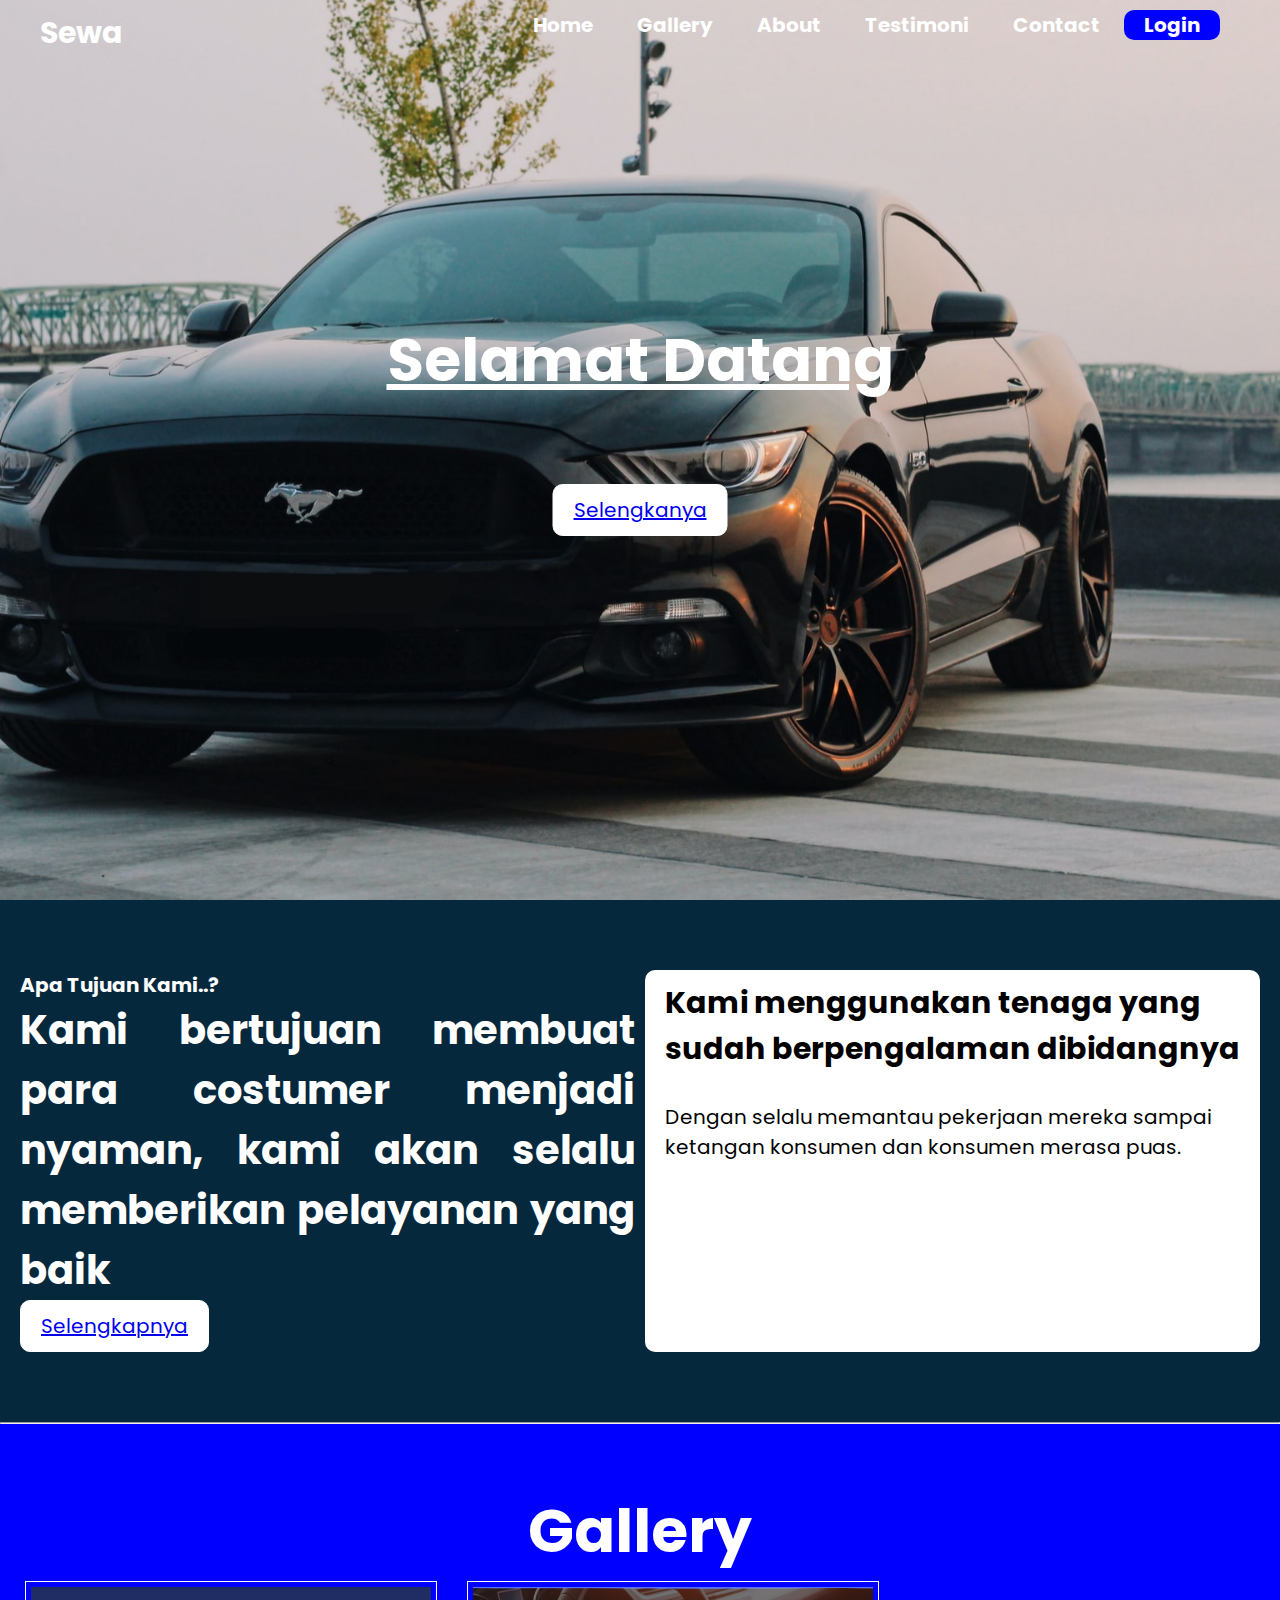
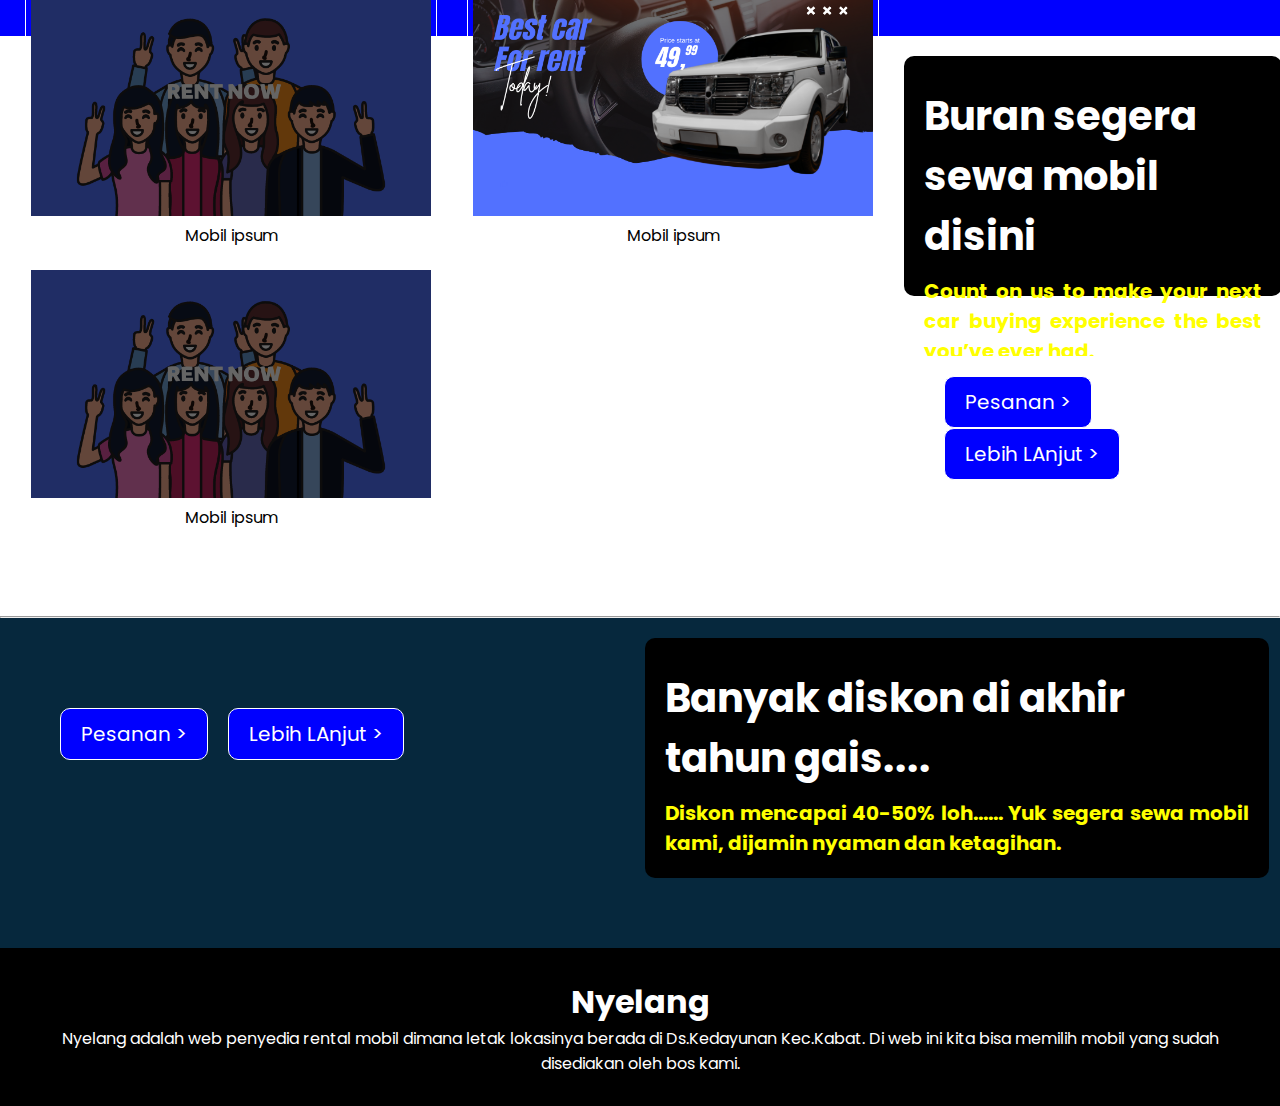
<file: landingpage/index.html>
<!DOCTYPE html>
<html lang="en">
    <head>
        <meta charset="utf-8">
        <meta name="viewport" content="width=device-width, initial-scale=1, shrink-to-fit=no">
        <title>SEWA</title>
        <link rel="stylesheet" href="style/index.css"> <!--css external css-->
    </head>
    <body>
        <header><!--Pembungkus bagian navbar dan benner-->
            <div class="main">
                <div class="logo-text">
                    <a>Sewa</a>
                </div>
                <ul> <!--Underline List(Ul) sebagai list navbar kita-->
                    <li>
                        <a href="index.html" class="active">Home</a>
                    </li>
                    <li>
                        <a href="gallery.html">Gallery</a>
                    </li>
                    <li>
                        <a href="about.html">About</a>
                    </li>
                    <li>
                        <a href="testimoni.html">Testimoni</a>
                    </li>
                    <li>
                        <a href="contact.html">Contact</a>
                    </li>
                    <li style="background-color: blue; border-radius:10px;"> <!--css inline,but css khusus-->
                        <a href="login.html">Login</a>
                    </li>
                </ul>
            </div>
        </header>
        <div class="title">
            <h1>Selamat Datang</h1>
        </div>
        <div class="button">
            <a href="about.html">Selengkanya</a>
        </div>
        <div id="about">
            <div class="section1">
                <div class="container">
                    <div class="row">
                        <div class="grid-container">
                            <div class="grid-text1">
                                <h4>Apa Tujuan Kami..?</h4>
                                <h1>
                                    Kami bertujuan membuat para costumer menjadi nyaman,
                                  kami akan selalu memberikan pelayanan yang baik
                                </h1>
                                <button disabled="disabled">
                                    <a href="about.html">Selengkapnya</a>
                                </button>
                            </div>
                            <div class="grid-item2">
                                <h2>Kami menggunakan tenaga yang sudah berpengalaman dibidangnya</h2>
                                <br>
                                <p>Dengan selalu memantau pekerjaan mereka sampai ketangan konsumen dan konsumen merasa puas.</p>
                            </div>
                        </div>
                    </div>
                </div>
            </div>
        </div>
        <hr>
        <div id="gallery">
            <div class="section2">
                <div class="container">
                    <div class="row">
                        <div class="title-gallery">
                            <h1>Gallery</h1>
                        </div>
                        <div class="gallery">
                            <img src="img/1.png" alt="" srcset="">
                            <div class="descripsi">
                                Mobil ipsum
                            </div>
                        </div>
                        <div class="gallery">
                            <img src="img/2.png" alt="" srcset="">
                            <div class="descripsi">
                                Mobil ipsum
                            </div>
                        </div>
                        <div class="gallery">
                            <img src="img/1.png" alt="" srcset="">
                            <div class="descripsi">
                                Mobil ipsum
                            </div>
                        </div>
                    </div>
                </div>
            </div>
        </div>
        <div class="section3">
            <div class="container">
                <div class="row">
                    <div class="wrapper-grid">
                        <div class="grid1">
                            <h2>Buran segera sewa mobil disini</h2>
                            <h4>Count on us to make your next car buying experience the best you’ve ever had.</h4>
                        </div>
                        <div class="grid2">
                            <button disabled="disabled">Pesanan ></button>
                            <button disabled="disabled">Lebih LAnjut ></button>
                        </div>
                    </div>
                </div>
            </div>
        </div>
        <hr>
        <div class="section4">
            <div class="container">
                <div class="row">
                    <div class="wrapper-grid">
                        <div class="grid2">
                            <button disabled="disabled">Pesanan ></button>
                            <button disabled="disabled">Lebih LAnjut ></button>
                        </div>
                        <div class="grid1">
                            <h2>Banyak diskon di akhir tahun gais....</h2>
                            <h4>Diskon mencapai 40-50% loh...... Yuk segera sewa mobil kami, dijamin nyaman dan ketagihan.</h4>
                        </div>
                    </div>
                </div>
            </div>
        </div>
        <footer>
            <div class="footer">
                <div class="container">
                    <div class="row">
                        <div class="grid-container">
                            <div class="grid-item1">
                                <h1>Nyelang</h1>
                                <p>
                                   Nyelang adalah web penyedia rental mobil dimana letak lokasinya berada di Ds.Kedayunan Kec.Kabat. 
                                   Di web ini kita bisa memilih mobil yang sudah disediakan oleh bos kami.
                                </p>
                            </div>
                        </div>
                    </div>
                </div>
            </div>
        </footer>
    </body>
</html>
</file>
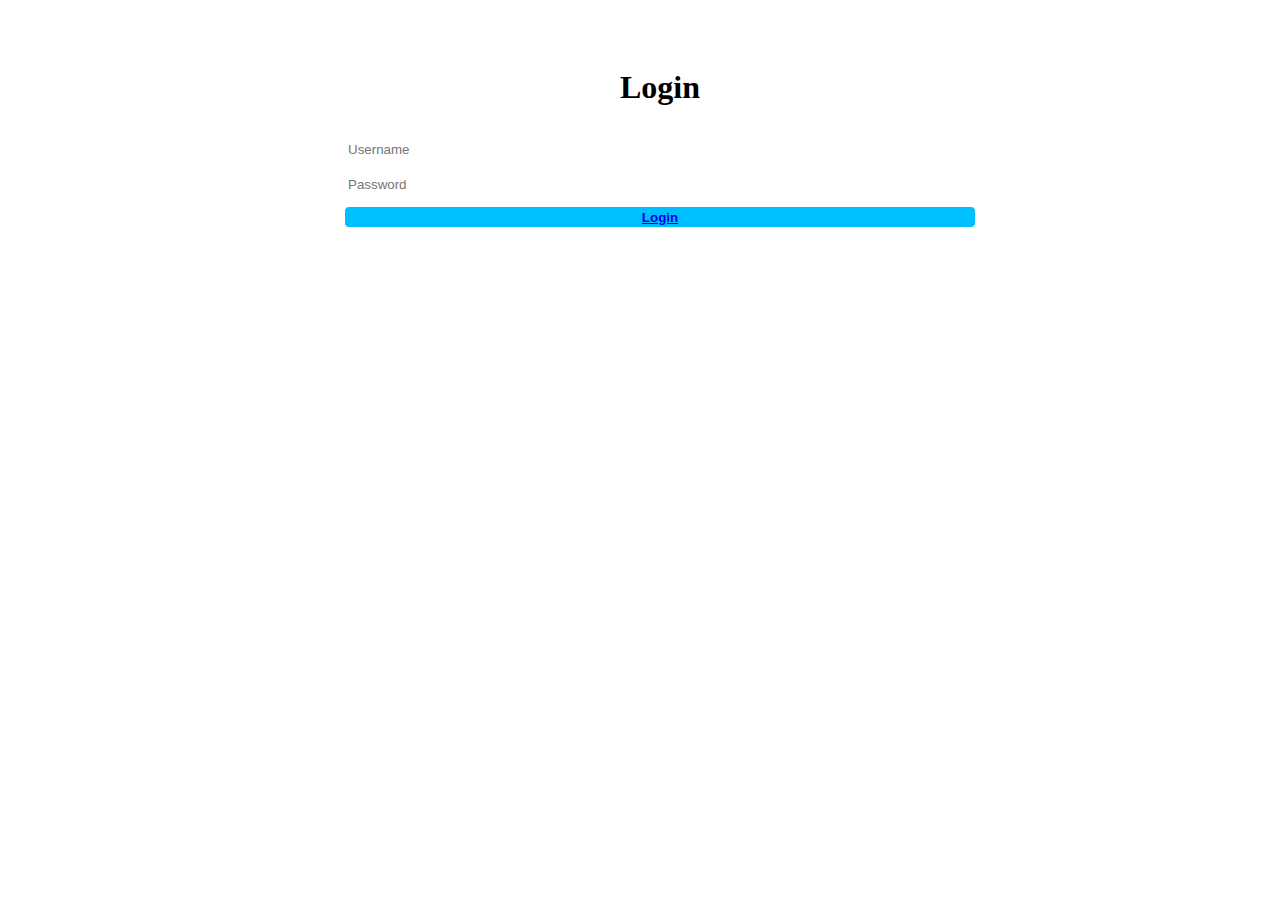
<file: landingpage/login.html>
<!DOCTYPE html>
<html lang="en">
<head>
    <meta charset="UTF-8">
    <meta http-equiv="X-UA-Compatible" content="IE=edge">
    <meta name="viewport" content="width=device-width, initial-scale=1.0">
    <title>Login</title>
    <link rel="stylesheet" href="style/login.css">
</head>
<body>
    <div class="container">
        <div class="login">
            <h1>Login</h1>
            <form>
                <input type="text" name="username" placeholder="Username" required>
                <input type="password" name="password" placeholder="Password" required>
                <button disabled="disabled"><a href="index.html">Login</a></button>
            </form>
        </div>
    </div>
</body>
</html>
</file>
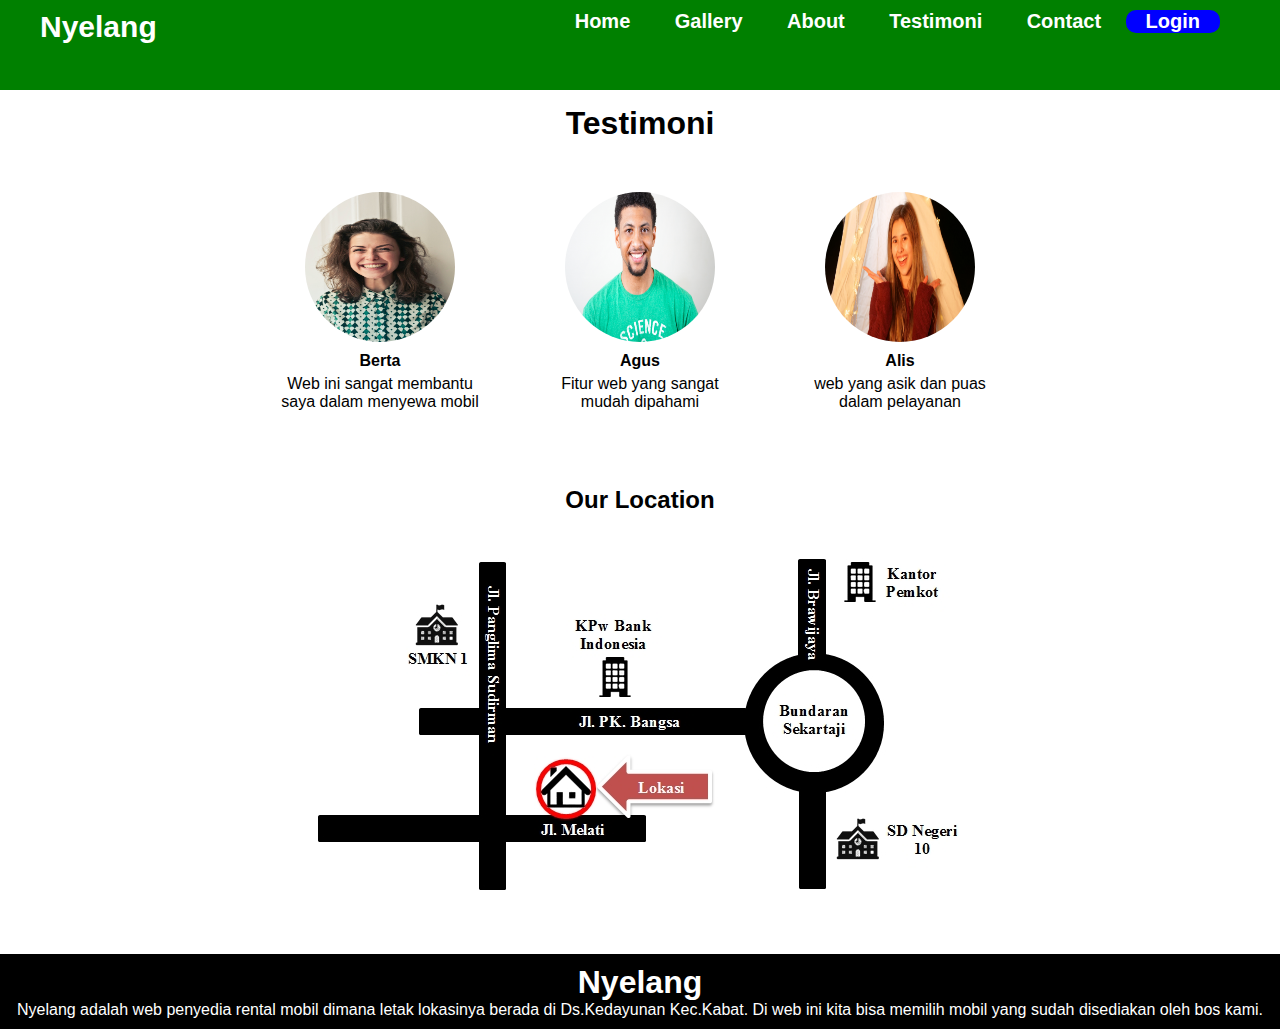
<file: landingpage/testimoni.html>
<!DOCTYPE html>
<html lang="en">
<head>
    <meta charset="UTF-8">
    <meta http-equiv="X-UA-Compatible" content="IE=edge">
    <meta name="viewport" content="width=device-width, initial-scale=1.0">
    <title>Testimoni</title>
    <link rel="stylesheet" href="style/Testemoni.css">
</head>
<body>
    <header>
        <div class="main" >
            <div class="logo-text">
                <a>Nyelang</a>
            </div>
            <ul>
                <li>
                    <a href="index.html" class="active">Home</a>
                </li>
                <li>
                    <a href="gallery.html">Gallery</a>
                </li>
                <li>
                    <a href="about.html">About</a>
                </li>
                <li>
                    <a href="testimoni.html">Testimoni</a>
                </li>
                <li>
                    <a href="contact.html">Contact</a>
                </li>
                <li style="background-color: blue; border-radius:10px;">
                    <a href="login.html">Login</a>
                </li>
            </ul>
        </div>
    </header>
    <main>
        <div class="wrapper">
            <h1>Testimoni</h1>
            <div class="faculties">
                <div class="unit">
                    <img src="img/testemoni-1.jpg">
                    <p>Berta</p>
                    <p>Web ini sangat membantu saya dalam menyewa mobil</p>
                </div>
                <div class="unit">
                    <img src="img/testemoni-2.jpg">
                    <p>Agus</p>
                    <p>Fitur web yang  sangat mudah dipahami</p>
                </div>
                <div class="unit">
                    <img src="img/testemoni-3.jpg">
                    <p>Alis</p>
                    <p>web yang asik dan puas dalam pelayanan</p>
                </div>
            </div>
        </div>
        <div class="wrapper">
            <h2>Our Location</h2>
            <br>
            <div class="maps"></div>
            <img src="img/denah.jpg">
            <br>
        </div>
    </main>
    <footer>
        <div class="footer">
            <div class="container">
                <div class="row">
                    <div class="grid-container">
                        <div class="grid-item1">
                            <h1>Nyelang</h1>
                            <p>
                                Nyelang adalah web penyedia rental mobil dimana letak lokasinya berada di Ds.Kedayunan Kec.Kabat. 
                                Di web ini kita bisa memilih mobil yang sudah disediakan oleh bos kami.
                            </p>
                        </div>
                    </div>
                </div>
            </div>
        </div>
    </footer>
</body>
</html>
</file>
<file: landingpage/style/index.css>
@import url("https://fonts.googleapis.com/css2?family=Poppins:wght@100;200;300;400;500;600;700&display=swap");
* {
  margin: 0;
  padding: 0;
  font-family: 'Poppins', sans-serif;
}

header {
  background-image: url("../img/car-1.png");
  height: 100vh;
  background-size: cover;
  background-position: center;
}

ul {
  margin-top: 10px;
  list-style-type: none;
  float: right;
  margin-right: 20px;
}

ul li {
  display: inline-block;
}

ul li a {
  text-decoration: none;
  color: white;
  font-size: 20px;
  font-weight: bold;
  padding: 5px 20px;
  border-radius: 1px solid transparent;
  -webkit-transition: 0.6s;
  transition: 0.6s;
}

ul li a:hover {
  background-color: white;
  color: black;
}

ul li.active {
  background-color: white;
  color: black;
}

.logo-text {
  font-size: 30px;
  font-weight: bold;
  color: white;
  margin-top: 10px;
  display: inline-block;
  color: white;
}

.main {
  max-width: 1200px;
  margin: auto;
}

.title {
  position: absolute;
  top: 40%;
  left: 50%;
  -webkit-transform: translate(-50%, -50%);
          transform: translate(-50%, -50%);
}

.title h1 {
  font-size: 60px;
  color: white;
  font-weight: bold;
  text-decoration: underline;
}

.button {
  position: absolute;
  top: 50%;
  left: 50%;
  -webkit-transform: translate(-50%, -50%);
          transform: translate(-50%, -50%);
  border: 1px solid white;
  text-decoration: none;
  margin-top: 60px;
  background-color: white;
  border-radius: 10px;
  padding: 10px 20px;
  font-size: 20px;
}

.button:hover {
  background-color: black;
  color: white;
}

/* section */
.section1 {
  background-color: #06283D;
  padding: 50px 0;
}

.grid-container {
  display: -ms-grid;
  display: grid;
  -ms-grid-columns: (minmax(300px, 1fr))[auto-fit];
      grid-template-columns: repeat(auto-fit, minmax(300px, 1fr));
  grid-gap: 10px;
  margin: auto;
  padding: 20px;
}

.grid-text1 {
  color: white;
  font-size: 20px;
  font-weight: bold;
  text-align: justify;
}

.grid-text1 button {
  background-color: white;
  border: 1px solid white;
  border-radius: 10px;
  padding: 10px 20px;
  font-size: 20px;
  color: black;
  -webkit-transition: 0.6s;
  transition: 0.6s;
}

.grid-item2 {
  background-color: white;
  border-radius: 10px;
  padding: 10px 20px;
  font-size: 20px;
  color: black;
  -webkit-transition: 0.6s;
  transition: 0.6s;
}

.section2 {
  background-color: blue;
  padding: 60px 0;
  margin-top: none;
}

.title-gallery {
  font-size: 30px;
  font-weight: bold;
  color: white;
  text-align: center;
  margin-top: 2px;
}

.gallery {
  margin: 5px;
  padding: 5px;
  border: 1px solid white;
  float: left;
  width: 400px;
  text-align: center;
  margin-left: 25px;
}

.gallery img {
  width: 100%;
  height: auto;
}

.wrapper-grid {
  display: -ms-grid;
  display: grid;
  -ms-grid-columns: (minmax(300px, 1fr))[auto-fit];
      grid-template-columns: repeat(auto-fit, minmax(300px, 1fr));
  grid-gap: 10px;
  margin: auto;
  padding: 20px;
}

.grid1 {
  background-color: black;
  border-radius: 10px;
  width: 95%;
  height: 200px;
  padding: 20px 20px;
  font-size: 20px;
  color: white;
  -webkit-transition: 0.6s;
  transition: 0.6s;
  -webkit-box-pack: center;
      -ms-flex-pack: center;
          justify-content: center;
}

.grid1 h4 {
  font-size: 20px;
  font-weight: bold;
  color: yellow;
  text-align: justify;
  margin-top: 10px;
}

.grid1 h2 {
  font-size: 40px;
  font-weight: bold;
  color: white;
  margin-top: 10px;
}

.grid2 {
  background-color: white;
  width: 90%;
  height: 200px;
  padding: 20px 20px;
  font-size: 20px;
  -webkit-transition: 0.6s;
  transition: 0.6s;
  margin-top: 50px;
}

.grid2 button {
  background-color: blue;
  border: 1px solid white;
  border-radius: 10px;
  padding: 10px 20px;
  font-size: 20px;
  color: white;
  -webkit-transition: 0.6s;
  transition: 0.6s;
  float: left;
  margin-left: 20px;
}

.section4 {
  background-color: #06283D;
}

.section4 .grid2 {
  background-color: #06283D;
}

.section4 .grid2 button {
  background-color: blue;
  padding: 10px 20px;
  font-size: 20px;
  color: white;
  -webkit-transition: 0.6s;
  transition: 0.6s;
  float: left;
  margin-left: 20px;
}

footer {
  background-color: black;
  padding: 10px 0;
  color: white;
  text-align: center;
}

/* about.html */
/*# sourceMappingURL=index.css.map */
</file>
<file: landingpage/style/login.css>
.container {
  width: 100%;
  height: 500px;
  background-color: white;
  padding: 20px;
}

.login {
  width: 50%;
  height: 50%;
  background-color: white;
  margin: auto;
  padding: 20px;
  border-radius: 10px;
  text-align: center;
}

form {
  width: 100%;
  height: 100px;
  display: -webkit-box;
  display: -ms-flexbox;
  display: flex;
  margin-top: 20px;
  -webkit-box-orient: vertical;
  -webkit-box-direction: normal;
      -ms-flex-direction: column;
          flex-direction: column;
  -webkit-box-pack: center;
      -ms-flex-pack: center;
          justify-content: center;
  -webkit-box-align: center;
      -ms-flex-align: center;
          align-items: center;
}

input {
  width: 100%;
  height: 30px;
  border-radius: 5px;
  border: 1px solid white;
  margin-top: 10px;
  padding-left: 10px;
}

button {
  width: 100%;
  height: 30px;
  border-radius: 5px;
  border: 1px solid white;
  margin-top: 10px;
  background-color: #00bfff;
  color: white;
  font-weight: bold;
  cursor: pointer;
}
/*# sourceMappingURL=Login.css.map */
</file>
<file: landingpage/style/Testemoni.css>
* {
  margin: 0;
  padding: 0;
  font-family: "Poppins", sans-serif;
}

header {
  background-color: green;
  height: 10vh;
  background-size: cover;
  background-position: center;
}

ul {
  margin-top: 10px;
  list-style-type: none;
  float: right;
  margin-right: 20px;
}

ul li {
  display: inline-block;
}

ul li a {
  text-decoration: none;
  color: white;
  font-size: 20px;
  font-weight: bold;
  padding: 5px 20px;
  border-radius: 1px solid transparent;
  -webkit-transition: 0.6s;
  transition: 0.6s;
}

ul li a:hover {
  background-color: white;
  color: black;
}

ul li.active {
  background-color: white;
  color: black;
}

.logo-text {
  font-size: 30px;
  font-weight: bold;
  color: white;
  margin-top: 10px;
  display: inline-block;
  color: white;
}

.main {
  max-width: 1200px;
  margin: auto;
}

.wrapper {
  display: -webkit-box;
  display: -ms-flexbox;
  display: flex;
  -webkit-box-orient: vertical;
  -webkit-box-direction: normal;
      -ms-flex-direction: column;
          flex-direction: column;
  -webkit-box-align: center;
      -ms-flex-align: center;
          align-items: center;
  text-align: center;
  background: white;
  margin: 10px auto;
  padding: 5px 30px;
  width: 80%;
}

.faculties {
  display: -webkit-box;
  display: -ms-flexbox;
  display: flex;
  -ms-flex-wrap: wrap;
      flex-wrap: wrap;
  -webkit-box-pack: center;
      -ms-flex-pack: center;
          justify-content: center;
  -webkit-box-align: center;
      -ms-flex-align: center;
          align-items: center;
  padding: 20px;
}

.unit {
  margin: 30px;
  height: 280;
  width: 200px;
  display: -webkit-box;
  display: -ms-flexbox;
  display: flex;
  -webkit-box-orient: vertical;
  -webkit-box-direction: normal;
      -ms-flex-direction: column;
          flex-direction: column;
  -webkit-box-align: center;
      -ms-flex-align: center;
          align-items: center;
}

.unit img {
  border-radius: 100px;
  width: 150px;
  height: 150px;
  margin-bottom: 10px;
}

.unit p {
  text-align: center;
  margin-bottom: 5px;
}

.unit p:first-of-type {
  font-weight: bolder;
  margin-bottom: 5px;
}

.wrapper.maps {
  width: auto;
  height: 400px;
  padding: 90%;
  background-color: white;
}

.wrapper.maps.img {
  width: 400px;
  height: 600px;
}

footer {
  background-color: black;
  padding: 10px 0;
  color: white;
  text-align: center;
}
/*# sourceMappingURL=Testemoni.css.map */
</file>
